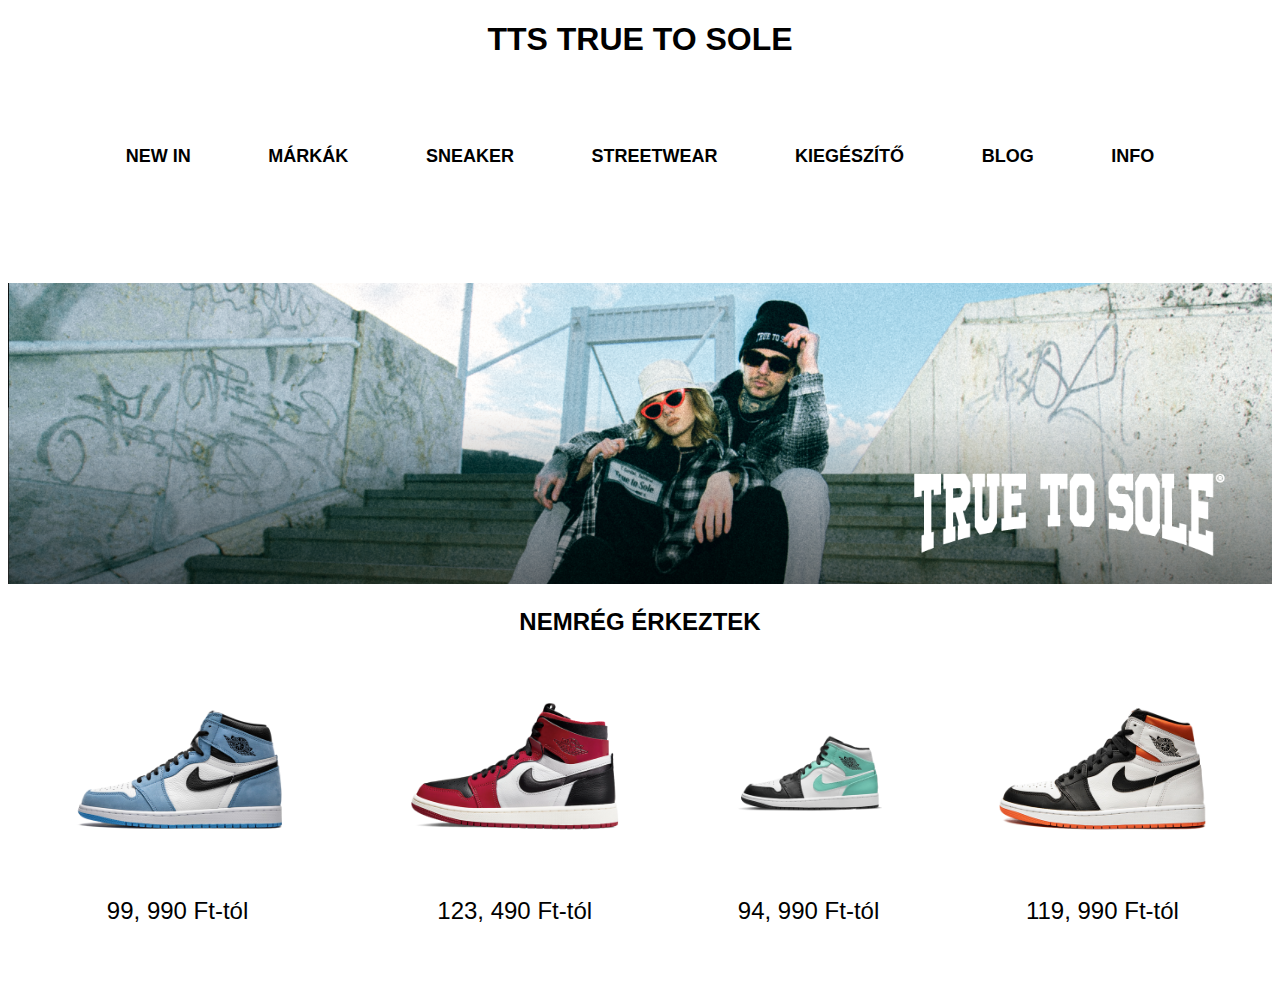
<file: True to sole/index.html>
<!DOCTYPE html>
<html lang="en">

<head>
    <meta charset="UTF-8">
    <title>Document</title>
    <link rel="stylesheet" href="style.css">
</head>

<body>
    <h1>T<span class="rotate">T</span>S TRUE TO SOLE</h1>

    <table>
        <tr>
            <th>NEW IN</th>
            <th>MÁRKÁK</th>
            <th>SNEAKER</th>
            <th>STREETWEAR</th>
            <th>KIEGÉSZÍTŐ</th>
            <th>BLOG</th>
            <th>INFO</th>
        </tr>
    </table>

    <img src="TTS.png">

    <h2>NEMRÉG ÉRKEZTEK</h2>

    <table>
        <tr>
            <th> <img src="blue.png"></th>
            <th><img src="patentred.png"></th>
            <th> <img src="islandgreen.png"></th>
            <th> <img src="electroorange.png"></th>
        </tr>
        <tr>
            <td>99, 990 Ft-tól</td>
            <td>123, 490 Ft-tól</td>
            <td>94, 990 Ft-tól</td>
            <td>119, 990 Ft-tól</td>
        </tr>
    </table>

</body>

</html>
</file>
<file: True to sole/style.css>
h1 {
    font-family: Arial, Helvetica, sans-serif;
    text-align: center;
    margin-bottom: 1.5em;
}

th {
    font-family: Arial, Helvetica, sans-serif;  
    padding: 1cm;
    font-size: large;
}

table {
    margin: auto;
    margin-bottom: 2cm;
    
}

img {
    width: 100%;
}

h2 {
    text-align: center;
    font-family: Arial, Helvetica, sans-serif;

}
td {
    font-family: Arial, Helvetica, sans-serif;
    font-size: x-large;
    text-align: center;
}
</file>
